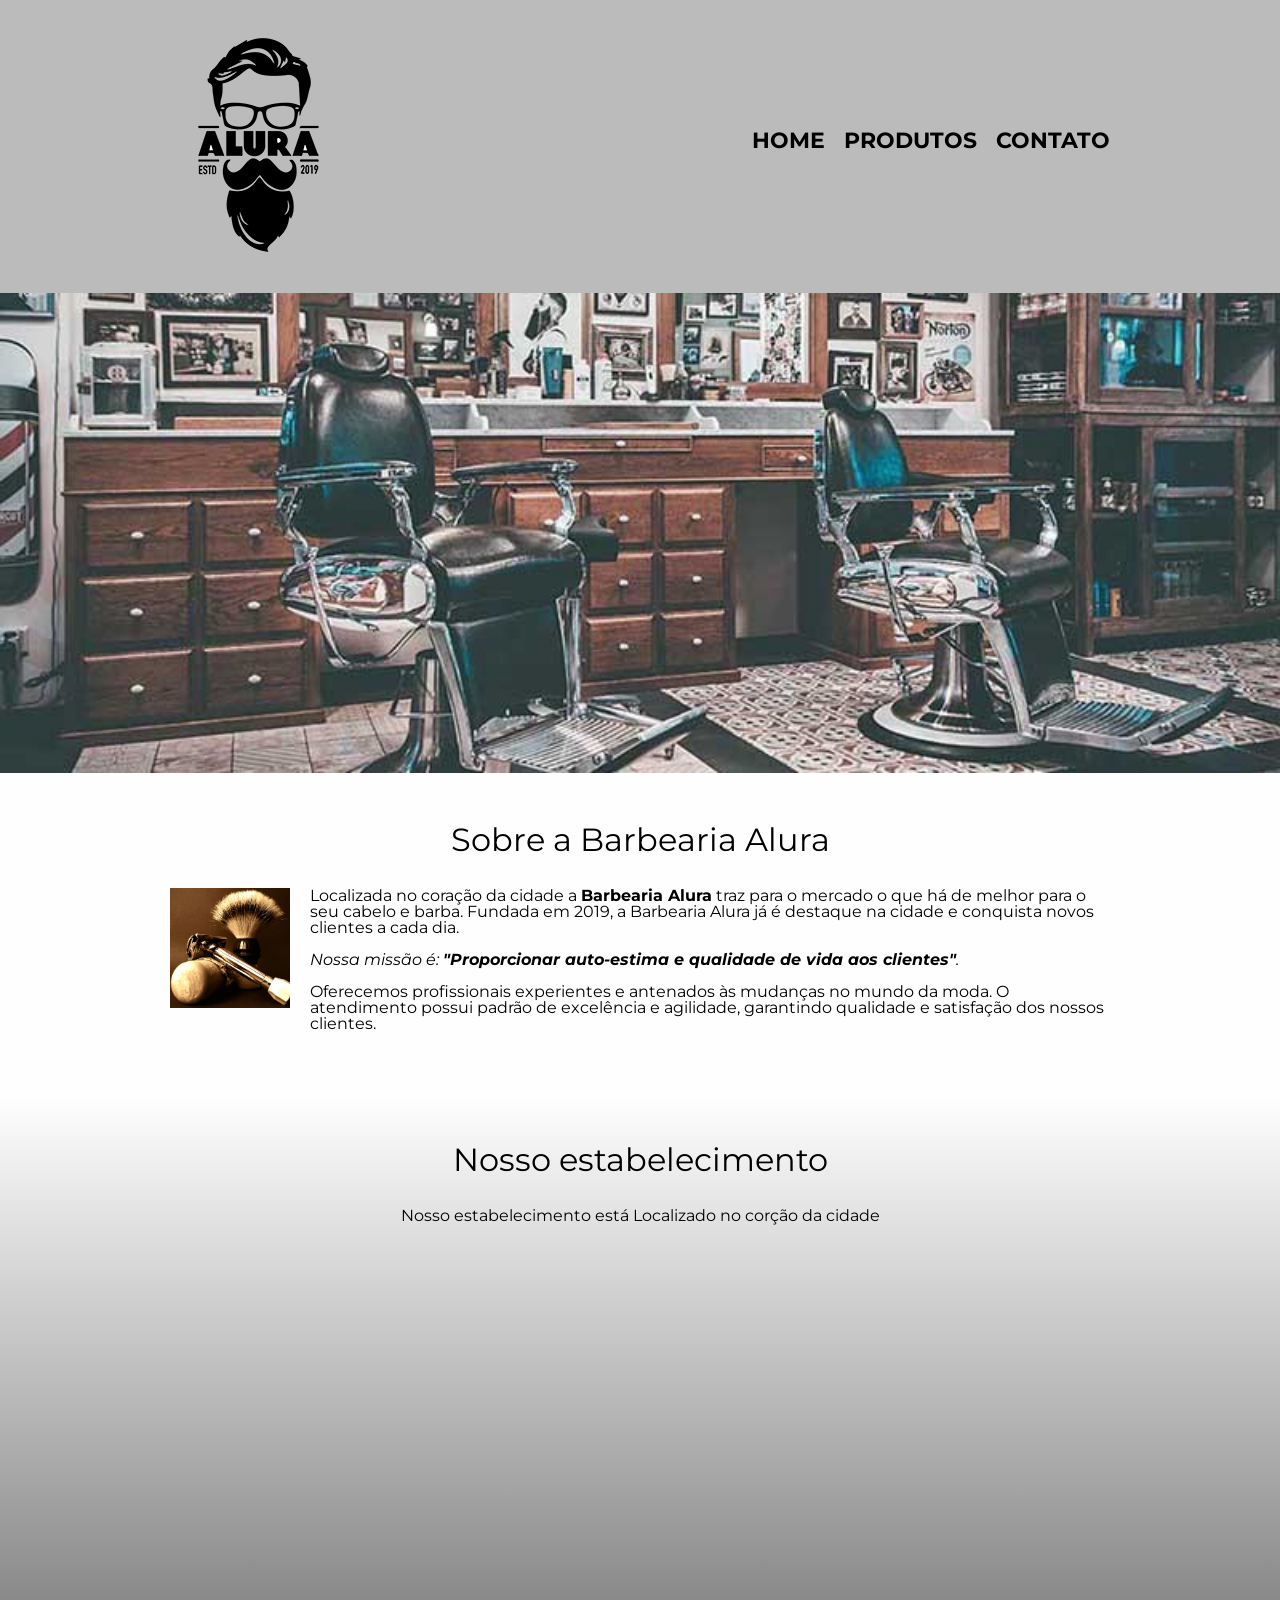
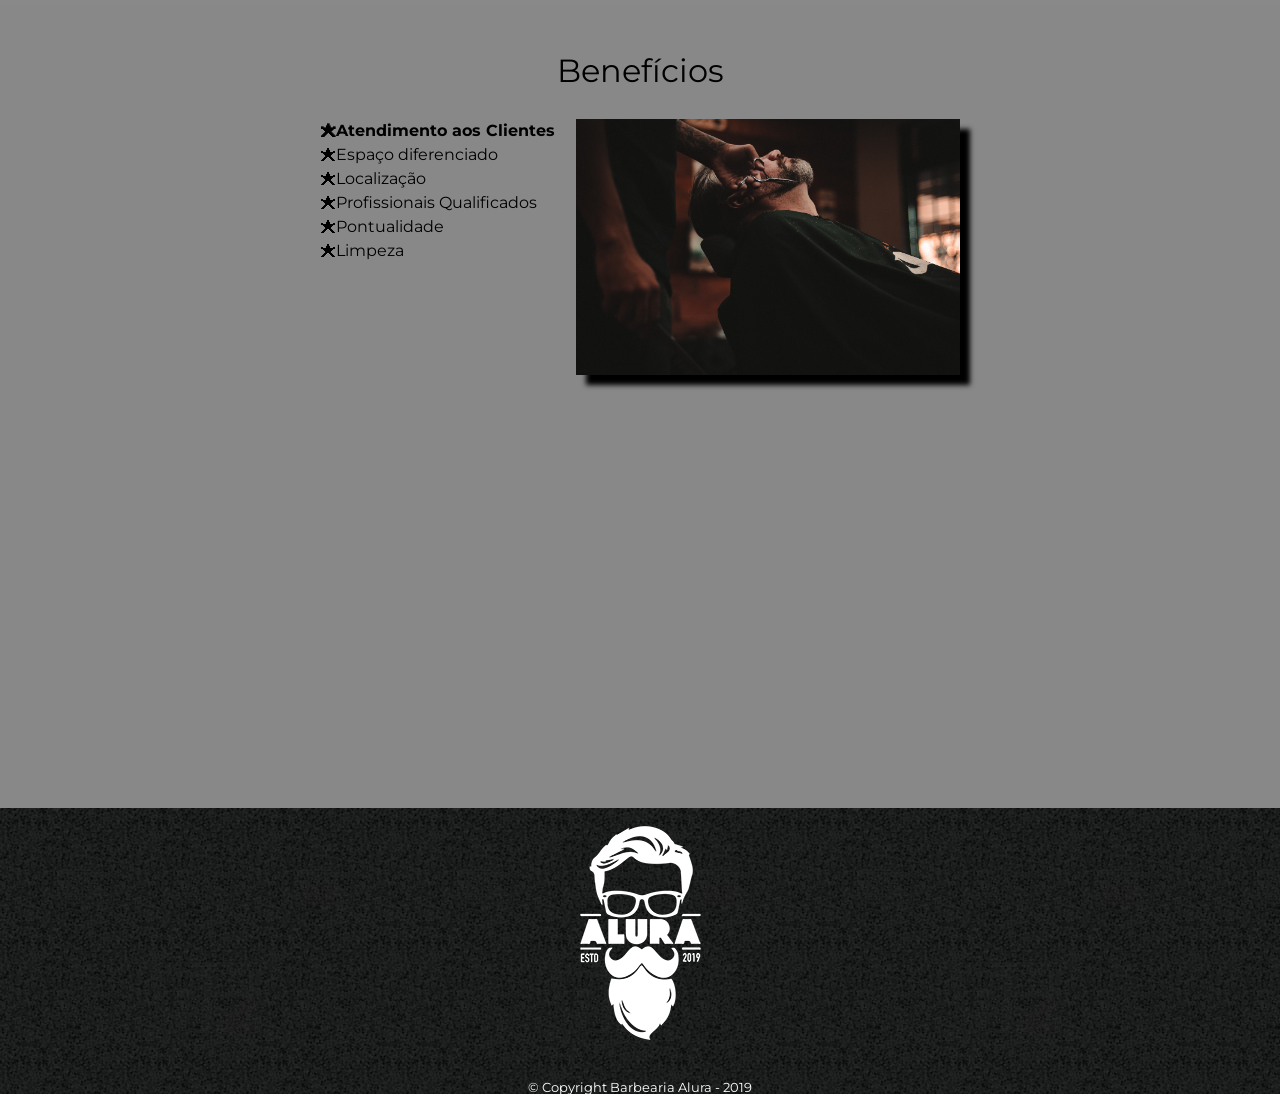
<file: barbearia/index.html>
<!DOCTYPE html>
<html lang="pt-br">
	<head>
		<meta charset="UTF-8">
		<meta name="viewport" content="width=device-width">
		<title>Barbearia Alura</title>
		<link rel="stylesheet" href="reset.css">
		<link rel="stylesheet" href="style.css">
		<link rel="preconnect" href="https://fonts.googleapis.com">
		<link rel="preconnect" href="https://fonts.gstatic.com" crossorigin>
		<link href="https://fonts.googleapis.com/css2?family=Montserrat:ital,wght@0,100;0,200;0,300;0,400;0,500;0,600;0,700;0,800;0,900;1,100;1,200;1,300;1,400;1,500;1,600;1,700;1,800;1,900&display=swap" rel="stylesheet">	
	</head>
	<body>
		<header>
			<div class="caixa">
			<h1><img src="./imagens/logo.png" alt="logo da página"></h1>
			<nav>
				<ul>
					<li><a href="index.html">Home</a></li>
					<li><a href="produtos.html">Produtos</a></li>
					<li><a href="contato.html">Contato</a></li>
				</ul>
			</nav>
			</div>
		</header>
		
		<img class="banner" src="./imagens/banner.jpg">
			
		<main>
			<section class="principal">
					<div class="centro">
						<h2 class="titulo-centralizado">Sobre a Barbearia Alura</h2>

						<img src="./imagens/utensilios.jpg" class="utensilios" alt="Utensilios de barbeiro.">
				
						<p>Localizada no coração da cidade a <strong>Barbearia Alura</strong> traz para o mercado o que há de melhor para o seu cabelo e barba. Fundada em 2019, a Barbearia Alura já é destaque na cidade e conquista novos clientes a cada dia.</p>

						<p id="missao"><em>Nossa missão é: <strong>"Proporcionar auto-estima e qualidade de vida aos clientes"</strong>.</em></p>

						<p>Oferecemos profissionais experientes e antenados às mudanças no mundo da moda. O atendimento possui padrão de excelência e agilidade, garantindo qualidade e satisfação dos nossos clientes.</p>
					</div>
			</section>
				<section class="mapa">
					<h3 class="titulo-centralizado">Nosso estabelecimento</h3>
					<div class="mapa-conteudo">
					<p>Nosso estabelecimento está Localizado no corção da cidade </p>
					<iframe src="https://www.google.com/maps/embed?pb=!1m18!1m12!1m3!1d58503.19744076339!2d-46.69824986875001!3d-23.5881948!2m3!1f0!2f0!3f0!3m2!1i1024!2i768!4f13.1!3m3!1m2!1s0x94ce5a2b2ed7f3a1%3A0xab35da2f5ca62674!2sCaelum%20-%20Escola%20de%20Tecnologia!5e0!3m2!1spt-BR!2sbr!4v1647555463019!5m2!1spt-BR!2sbr"
					width="100%" height="300" style="border:0;" allowfullscreen="" loading="lazy"></iframe>	
				</div>
				
				</section>
			    <section class="beneficios">
				<h3 class="titulo-centralizado">Benefícios</h3>
					<div class="conteudo-beneficios">
						<ul class="lista-beneficios">
							<li class="itens">Atendimento aos Clientes</li>
							<li class="itens">Espaço diferenciado</li>
							<li class="itens">Localização</li>
							<li class="itens">Profissionais Qualificados</li>
							<li class="itens">Pontualidade</li>
                       	    <li class="itens">Limpeza</li>
						</ul><img src="./imagens/beneficios.jpg" class="imagem-beneficios">
					</div>

					<div class="video">

						<iframe width="100%" height="315" src="https://www.youtube.com/embed/wcVVXUV0YUY" title="YouTube video player" frameborder="0" 
						allow="accelerometer; autoplay; clipboard-write; encrypted-media; gyroscope; picture-in-picture" allowfullscreen></iframe>

					</div>
				
			
			</section>	
			</main>
		<footer>
		
			<img src="./imagens/logo-branco.png" alt="logo da página">
			<p class="copyright"> &copy; Copyright Barbearia Alura - 2019</p>
	
		</footer>
	
	
    </body>
</html>
</file>
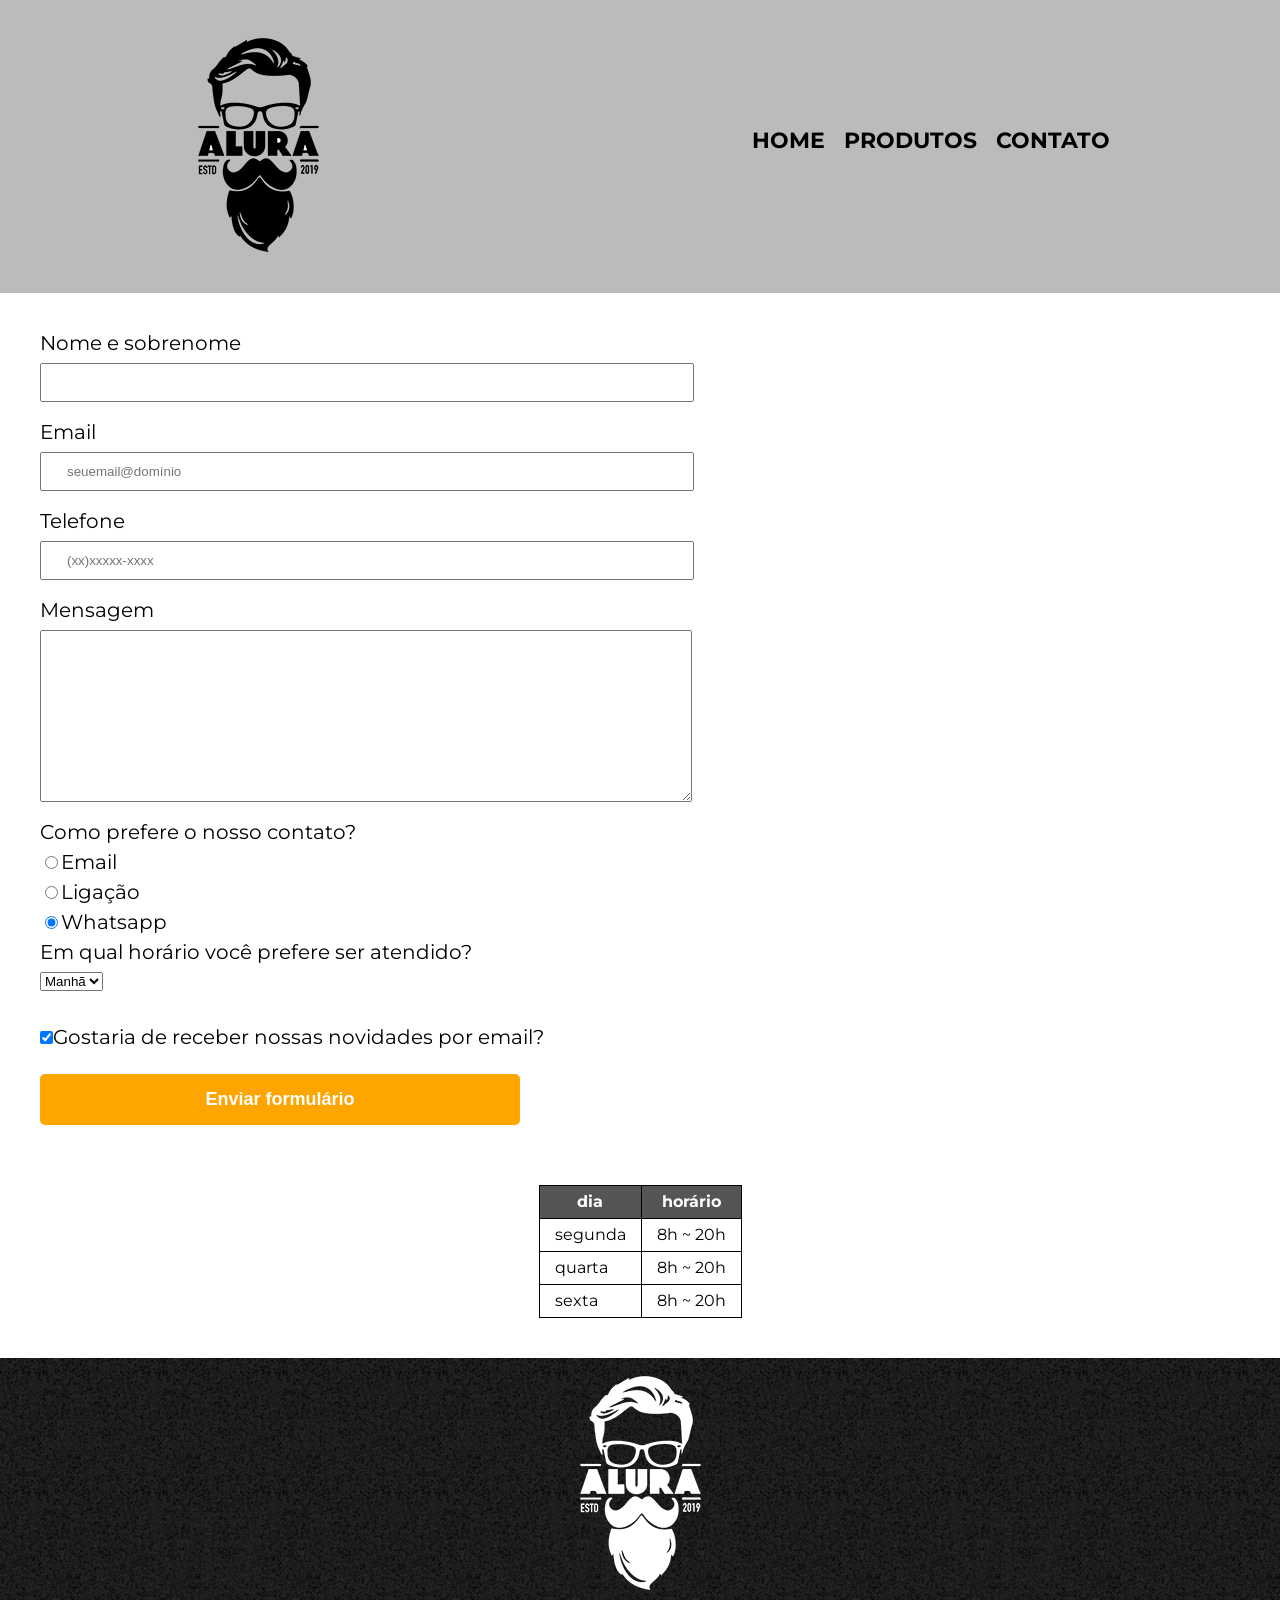
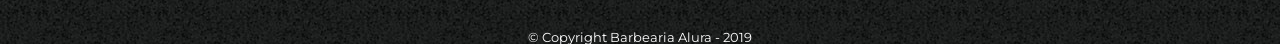
<file: barbearia/contato.html>
<!DOCTYPE html>
<html lang="pt-br">
    <head>
        <meta charset="UTF-8">
        <meta name="viewport" content="width=device-width">
        <title>Contato</title>
        <link rel="stylesheet" href="reset.css">
        <link rel="stylesheet" href="style.css">
        <link rel="preconnect" href="https://fonts.googleapis.com">
		<link rel="preconnect" href="https://fonts.gstatic.com" crossorigin>
		<link href="https://fonts.googleapis.com/css2?family=Montserrat:ital,wght@0,100;0,200;0,300;0,400;0,500;0,600;0,700;0,800;0,900;1,100;1,200;1,300;1,400;1,500;1,600;1,700;1,800;1,900&display=swap" rel="stylesheet">	
    </head>  
    <body>
        <header>
			<div class="caixa">
			<h1><img src="./imagens/logo.png" alt="logo da página" class="logo"></h1>	
			<nav>
				<ul>
					<li><a href="index.html">Home</a></li>
					<li><a href="produtos.html">Produtos</a></li>
					<li><a href="contato.html">Contato</a></li>
				</ul>
			</nav>	
        
            </div>
		</header>
        <main>
             <form> 
                <label for="nomesobrenome" id="identificação">Nome e sobrenome</label>
                <input type="text" id="nomesobrenome" class="inputPadrão" required>

                <label for="email">Email</label>
                <input type="email" id="email" class="inputPadrão" required placeholder="seuemail@domínio" >

                <label for="telefone">Telefone</label>
                <input type="tel" id="telefone" class="inputPadrão" required placeholder="(xx)xxxxx-xxxx">
                
                <label for="mensagem">Mensagem</label>
                <textarea  id="mensagem" cols="70" rows="10" class="inputPadrão" required ></textarea>

                
                
                <fieldset>
                    <legend>Como prefere o nosso contato?</legend>
                    <label for="radio-email"><input type="radio" name="contato" id="radio-email">Email</label>
                    

                    <label for="radio-ligação"><input type="radio" name="contato" id="radio-ligação">Ligação</label>
                    

                    <label for="radio-whatsapp"><input type="radio" name="contato" id="radio-whatsapp" checked>Whatsapp</label>
                </fieldset>
                <fieldset class="seletor">
                    <legend>Em qual horário você prefere ser atendido?</legend>
                    <select>
                        <option>Manhã</option>
                        <option>Tarde</option>
                        <option>Noite</option>
                    </select>
                </fieldset>

                <label><input type="checkbox" class="checkbox" checked>Gostaria de receber nossas novidades por email?</label>

               <input type="submit" value="Enviar formulário" class="enviar">
                
            </form>
            <table>
                <thead>
                    <tr>
                        <th>dia</th>
                        <th>horário</th>
                    </tr>
                </thead>

                <tbody>
                    <tr>
                        <td>segunda</td>
                        <td>8h ~ 20h</td>
                    </tr>
                    <tr>
                        <td>quarta</td>
                        <td>8h ~ 20h</td>
                    </tr>
                    <tr>
                        <td>sexta</td>
                        <td>8h ~ 20h</td>
                    </tr>
                  
                </tbody>
            </table>

        </main>
        <footer>
		
			<img src="./imagens/logo-branco.png" alt="logo da página" >
			<p class="copyright"> &copy; Copyright Barbearia Alura - 2019</p>
	
		</footer>
    </body>
    


</html>
</file>
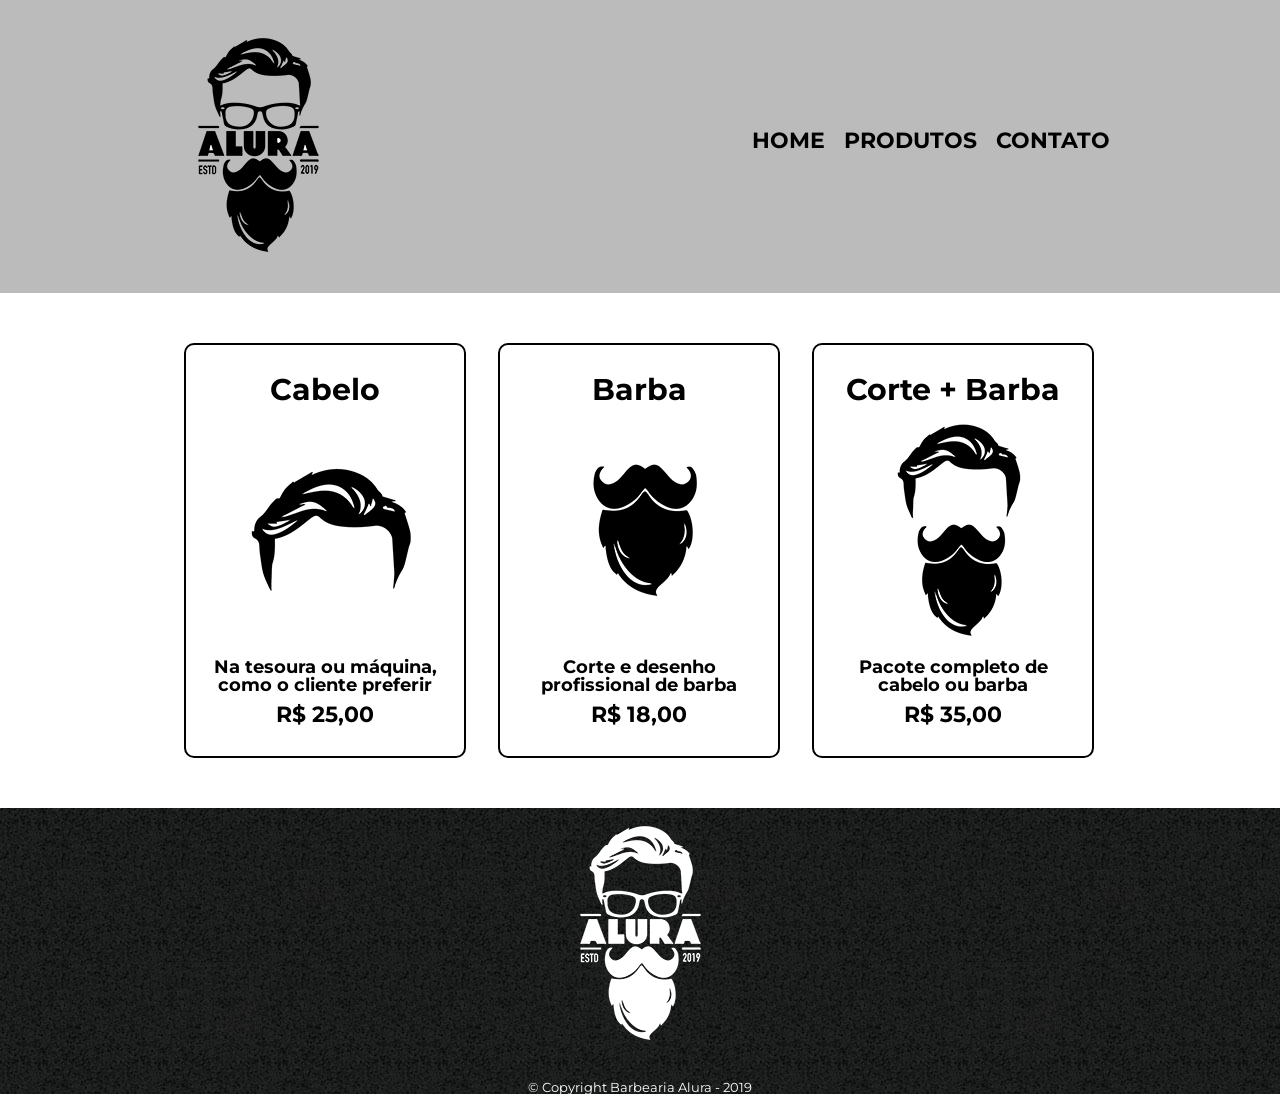
<file: barbearia/produtos.html>
<!DOCTYPE html>
<html lang="pt-br">
<head>
	<meta charset="utf-8">
	<meta name="viewport" content="width=device-width">
	<title>Produtos - Barbearia Alura</title>
	<link rel="stylesheet" href="reset.css">
	<link rel="stylesheet" href="style.css">
	<link rel="preconnect" href="https://fonts.googleapis.com">
		<link rel="preconnect" href="https://fonts.gstatic.com" crossorigin>
		<link href="https://fonts.googleapis.com/css2?family=Montserrat:ital,wght@0,100;0,200;0,300;0,400;0,500;0,600;0,700;0,800;0,900;1,100;1,200;1,300;1,400;1,500;1,600;1,700;1,800;1,900&display=swap" rel="stylesheet">	
</head>
<body>
	<header>
		<div class="caixa">
		<h1><img src="./imagens/logo.png" alt="logo da página"></h1>
		<nav>
			<ul>
				<li><a href="index.html">Home</a></li>
				<li><a href="produtos.html">Produtos</a></li>
				<li><a href="contato.html">Contato</a></li>
			</ul>
		</nav>
	    </div>
	</header>

	<main>
		<ul class="produtos">
			<li>
				<h2>Cabelo</h2>
				<img src="./imagens/cabelo.jpg">
				<p class="produtos-descricao">Na tesoura ou máquina, como o cliente preferir</p>
				<p class="produtos-preco">R$ 25,00</p>
			</li>

			<li>
				<h2>Barba</h2>
				<img src="./imagens/barba.jpg">
				<p class="produtos-descricao">Corte e desenho profissional de barba</p>
				<p class="produtos-preco">R$ 18,00</p>
			</li>

			<li>
				<h2>Corte + Barba</h2>
				<img src="./imagens/cabelo+barba.jpg">
				<p class="produtos-descricao">Pacote completo de cabelo ou barba</p>
				<p class="produtos-preco">R$ 35,00</p>
			</li>


		</ul>
	</main>

	<footer>
		
		<img src="./imagens/logo-branco.png" alt="logo da página">
		<p class="copyright"> &copy; Copyright Barbearia Alura - 2019</p>

	</footer>




</body>
</html>
</file>
<file: barbearia/style.css>
body{

	font-family: 'Montserrat', sans-serif;

}

header{

	background: #BBBBBB;
	padding: 20px 0;

}

.caixa{

	width: 940px;
	position: relative;
	margin: 0 auto;

}

nav {
	
	position: absolute;
	top: 110px;
	right: 0px;

}

nav li{

	display: inline;
	margin: 0 0 0 15px;

}

nav a{
	
	text-transform: uppercase;
	text-decoration: none;
	font-weight: bold;
	color: #000000;
	font-size: 22px;

}

nav a:hover{

	color: #C78C19;
	text-decoration: underline;
}

nav a:active {

	color: #088C19;
	text-decoration: underline;
	
}
/*início de produtos*/

.produtos{
 	
 	width: 940px ;
 	margin: 0 auto;
 	padding: 50px 0;

}

.produtos li {
	
	display: inline-block;
	width: 30%;
	text-align: center;
	vertical-align: top;
	margin: 0 1.5%;
	padding: 30px 20px;
	box-sizing: border-box;
	border: 2px solid #000000;
	border-radius: 10px;

}

.produtos li:hover{

	border-color: #C78C19;	

}

.produtos li:hover h2{

	font-size: 34px;

}

.produtos li:active {

	border-color: #088C19;

}

.produtos h2{

	font-size: 30px;
	font-weight: bold;

}

.produtos-descricao{

	font-size: 18px;
	font-weight: bold;


}

.produtos-preco{

	font-size: 22px;
	font-weight: bold;
	margin: 10px 0 0;

}


form{

	margin: 0 40px;

}

form label, form legend{
	display: block;
	font-size: 20px;
	margin: 0 0 10px;

}
#identificação{

margin-top: 2em;

}

.inputPadrão{
	display: block;
	margin: 0 0 20px;
	padding: 10px 25px ;
	width: 50%;
}

.checkbox{

	margin: 20px 0;

}

.seletor{

	margin-bottom: 20px;

}

.enviar{

	font-size: 18px;
	font-weight: bold;
	color: white;
	background-color: orange;
	width: 40%;
	margin-bottom: 20px;
	padding: 15px 0;
	border: none;
	border-radius: 5px;
	cursor: pointer;
	transition: 1s all;

}

.enviar:hover {

	background-color: darkorange;
	transform: rotate(10deg) scale(1.05);

}
table{
	margin: 40px auto ;
}

thead{
	background: #555555;
	color: white;
	font-weight: bold;
}
td, th {
	border: 1px solid black;
	padding: 8px 15px;
}

footer {

	text-align: center;
	background: url("./imagens/bg.jpg");
	padding: px 0;

}

.copyright{
	color: #FFFFFF;
	font-size: 13px;
	margin: 20px 0 0;

}
	
/* CSS da página principal */

.banner{

width: 100%;

}
.principal {
    padding: 3em 0;
    background: #FEFEFE;
	
	
} 

.titulo-centralizado{
	
	text-align: center;
	font-size: 2em;
	margin:  0 0 1em;
	clear: left;

}


.centro{

	width: 940px;
    margin: 0 auto;

}

.principal p {

	margin:  0 0 1em;
	
}

.principal strong{

	font-weight: bold;

}

.principal em {

	font-style: italic;

}

.utensilios{

	width: 120px;
	margin: 0 20px 20px 0;
	float: left;

}



.mapa{
	
	padding: 3em 0;
	background: linear-gradient(#FEFEFE, #888888);

}
.mapa-conteudo{

	width: 940px;
    margin: 0 auto;

}
.mapa p{

	margin: 0 0 2em;
	text-align: center;
}

.beneficios{
 


	padding: 3em 0 ;
	background: #888888;

}
.conteudo-beneficios{

	width: 640px;
    margin: 0 auto;

}
.lista-beneficios{

	vertical-align: top;
	width: 40%;
	display:inline-block;

}

.imagem-beneficios {
	opacity: 1;
	box-shadow: 10px 10px 5px black;
	width: 60%;
	transition: 400ms all;
}

.imagem-beneficios:hover{

	opacity: 0.3;

}

.itens{

	line-height: 1.5;

}

.itens:first-child{

	font-weight: bold;

}
.itens:before { 
	content:"🟊";

}
.video {

	width: 560px;
    margin: 2em auto;

}
@media screen and (max-width: 480px) {
    .caixa, .centro, .conteudo-beneficios, .mapa-conteudo, .video {
        width: auto;
    }

    h1 {
        text-align: center;
    }

    nav {
        position: static;
		text-align: center;
    }

	nav li{

		margin-left: 10px;
	}

    .lista-beneficios, .imagem-beneficios {
        width: 100%;
    }

	.produtos{
		width: auto;
	}

	.produtos li{
		display: block;
		width: 80%;
		margin: 15px auto;
	}
	#identificação{

		margin-top: 2em;

	}
	table{
		margin: 30px auto;
	}

	.enviar{
		width: 50%;
	}
	select{
		width: 28%;
		border: 2px solid black;
	}

}
</file>
